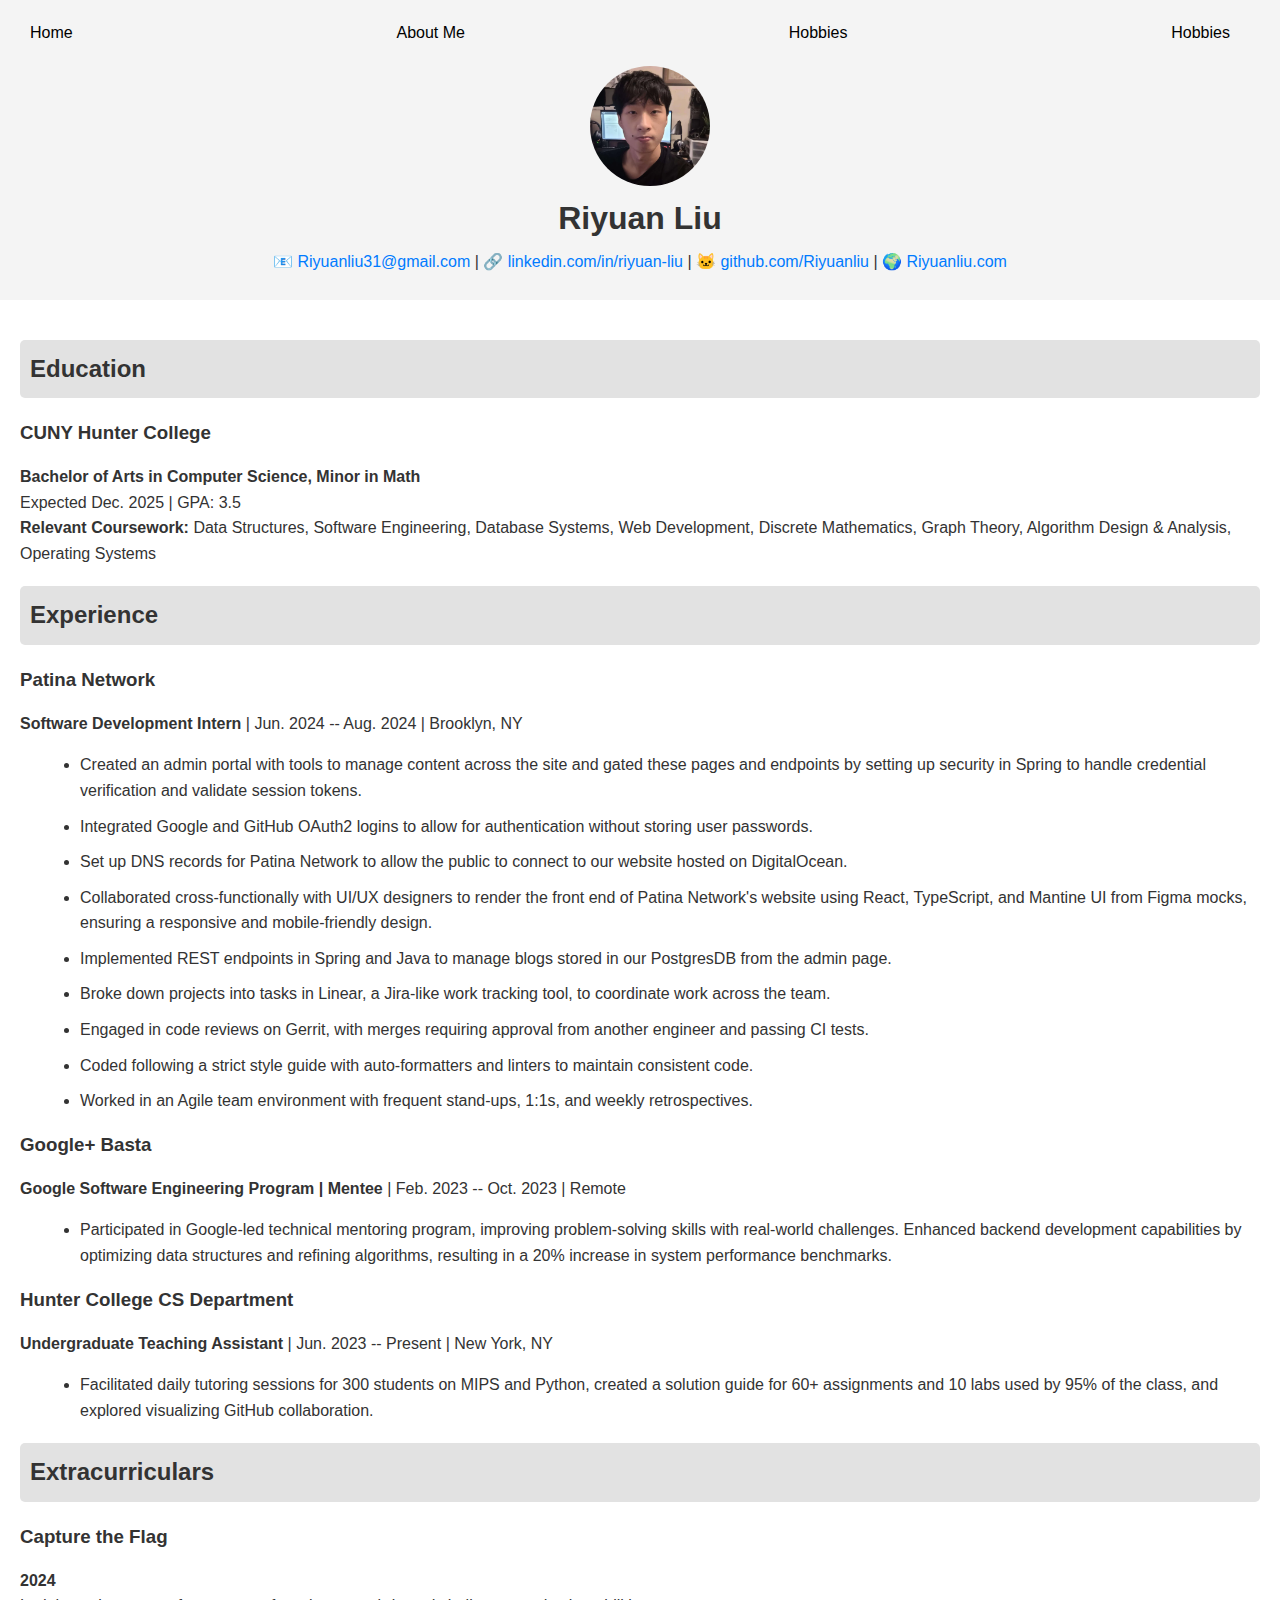
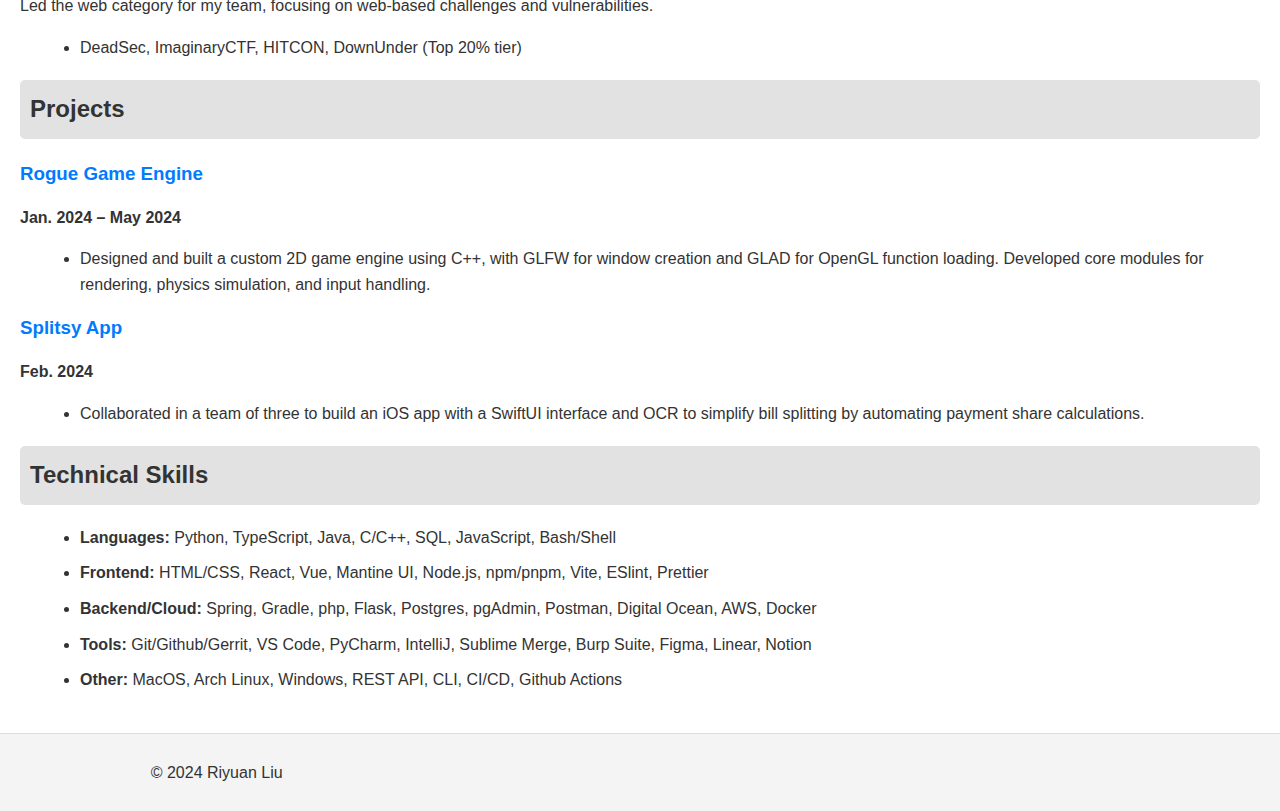
<file: index.html>
<!DOCTYPE html>
<html lang="en">
<head>
    <meta charset="UTF-8">
    <meta name="viewport" content="width=device-width, initial-scale=1.0">
    <title>Riyuan Liu's Resume</title>
    <link rel="stylesheet" href="styles.css">
    <link rel="icon" href="profile.jpg" type="image/x-icon">
</head>
<body>
    <header>
        <nav>
            <ul>
                <li><a href="index.html">Home</a></li>
                <li><a href="aboutme.html">About Me</a></li>
                <li><a href="hobbies.html">Hobbies</a></li>
                <li><a href="contact.html">Hobbies</a></li>
            </ul>
        </nav>
        <img src="profile.jpg" alt="Profile Picture" id="profile-img">
        <h1>Riyuan Liu</h1>
        <p>
            <a href="mailto:riyuanliu31@gmail.com">📧 Riyuanliu31@gmail.com</a> |
            <a href="https://linkedin.com/in/riyuan-liu/">🔗 linkedin.com/in/riyuan-liu</a> |
            <a href="https://github.com/Riyuanliu">🐱 github.com/Riyuanliu</a> |
            <a href="https://riyuanliu.com">🌍 Riyuanliu.com</a>
        </p>
    </header>

    <main>
        <!-- Education Section -->
        <section id="education">
            <h2>Education</h2>
            <div class="section-content">
                <h3>CUNY Hunter College</h3>
                <p><strong>Bachelor of Arts in Computer Science, Minor in Math</strong><br>
                Expected Dec. 2025 | GPA: 3.5<br>
                <strong>Relevant Coursework:</strong> Data Structures, Software Engineering, Database Systems, Web Development, Discrete Mathematics, Graph Theory, Algorithm Design & Analysis, Operating Systems</p>
            </div>
        </section>

        <!-- Experience Section -->
        <section id="experience">
            <h2>Experience</h2>
            <div class="section-content">
                <h3>Patina Network</h3>
                <p><strong>Software Development Intern</strong> | Jun. 2024 -- Aug. 2024 | Brooklyn, NY</p>
                <ul>
                    <li>Created an admin portal with tools to manage content across the site and gated these pages and endpoints by setting up security in Spring to handle credential verification and validate session tokens.</li>
                    <li>Integrated Google and GitHub OAuth2 logins to allow for authentication without storing user passwords.</li>
                    <li>Set up DNS records for Patina Network to allow the public to connect to our website hosted on DigitalOcean.</li>
                    <li>Collaborated cross-functionally with UI/UX designers to render the front end of Patina Network's website using React, TypeScript, and Mantine UI from Figma mocks, ensuring a responsive and mobile-friendly design.</li>
                    <li>Implemented REST endpoints in Spring and Java to manage blogs stored in our PostgresDB from the admin page.</li>
                    <li>Broke down projects into tasks in Linear, a Jira-like work tracking tool, to coordinate work across the team.</li>
                    <li>Engaged in code reviews on Gerrit, with merges requiring approval from another engineer and passing CI tests.</li>
                    <li>Coded following a strict style guide with auto-formatters and linters to maintain consistent code.</li>
                    <li>Worked in an Agile team environment with frequent stand-ups, 1:1s, and weekly retrospectives.</li>
                </ul>

                <h3>Google+ Basta</h3>
                <p><strong>Google Software Engineering Program | Mentee</strong> | Feb. 2023 -- Oct. 2023 | Remote</p>
                <ul>
                    <li>Participated in Google-led technical mentoring program, improving problem-solving skills with real-world challenges. Enhanced backend development capabilities by optimizing data structures and refining algorithms, resulting in a 20% increase in system performance benchmarks.</li>
                </ul>

                <h3>Hunter College CS Department</h3>
                <p><strong>Undergraduate Teaching Assistant</strong> | Jun. 2023 -- Present | New York, NY</p>
                <ul>
                    <li>Facilitated daily tutoring sessions for 300 students on MIPS and Python, created a solution guide for 60+ assignments and 10 labs used by 95% of the class, and explored visualizing GitHub collaboration.</li>
                </ul>
            </div>
        </section>

        <!-- Extracurriculars Section -->
        <section id="extracurriculars">
            <h2>Extracurriculars</h2>
            <div class="section-content">
                <h3>Capture the Flag</h3>
                <p><strong>2024</strong><br>
                Led the web category for my team, focusing on web-based challenges and vulnerabilities.</p>
                <ul>
                    <li>DeadSec, ImaginaryCTF, HITCON, DownUnder (Top 20% tier)</li>
                </ul>
            </div>
        </section>

        <!-- Projects Section -->
        <section id="projects">
            <h2>Projects</h2>
            <div class="section-content">
                <h3><a href="https://github.com/Riyuanliu/Rogue">Rogue Game Engine</a></h3>
                <p><strong>Jan. 2024 – May 2024</strong></p>
                <ul>
                    <li>Designed and built a custom 2D game engine using C++, with GLFW for window creation and GLAD for OpenGL function loading. Developed core modules for rendering, physics simulation, and input handling.</li>
                </ul>

                <h3><a href="https://github.com/Riyuanliu/Splitsy">Splitsy App</a></h3>
                <p><strong>Feb. 2024</strong></p>
                <ul>
                    <li>Collaborated in a team of three to build an iOS app with a SwiftUI interface and OCR to simplify bill splitting by automating payment share calculations.</li>
                </ul>
            </div>
        </section>

        <!-- Technical Skills Section -->
        <section id="skills">
            <h2>Technical Skills</h2>
            <div class="section-content">
                <ul>
                    <li><strong>Languages:</strong> Python, TypeScript, Java, C/C++, SQL, JavaScript, Bash/Shell</li>
                    <li><strong>Frontend:</strong> HTML/CSS, React, Vue, Mantine UI, Node.js, npm/pnpm, Vite, ESlint, Prettier</li>
                    <li><strong>Backend/Cloud:</strong> Spring, Gradle, php, Flask, Postgres, pgAdmin, Postman, Digital Ocean, AWS, Docker</li>
                    <li><strong>Tools:</strong> Git/Github/Gerrit, VS Code, PyCharm, IntelliJ, Sublime Merge, Burp Suite, Figma, Linear, Notion</li>
                    <li><strong>Other:</strong> MacOS, Arch Linux, Windows, REST API, CLI, CI/CD, Github Actions</li>
                </ul>
            </div>
        </section>
    </main>

    <footer>
        <p>&copy; 2024 Riyuan Liu</p>
    </footer>
</body>
</html>
</file>
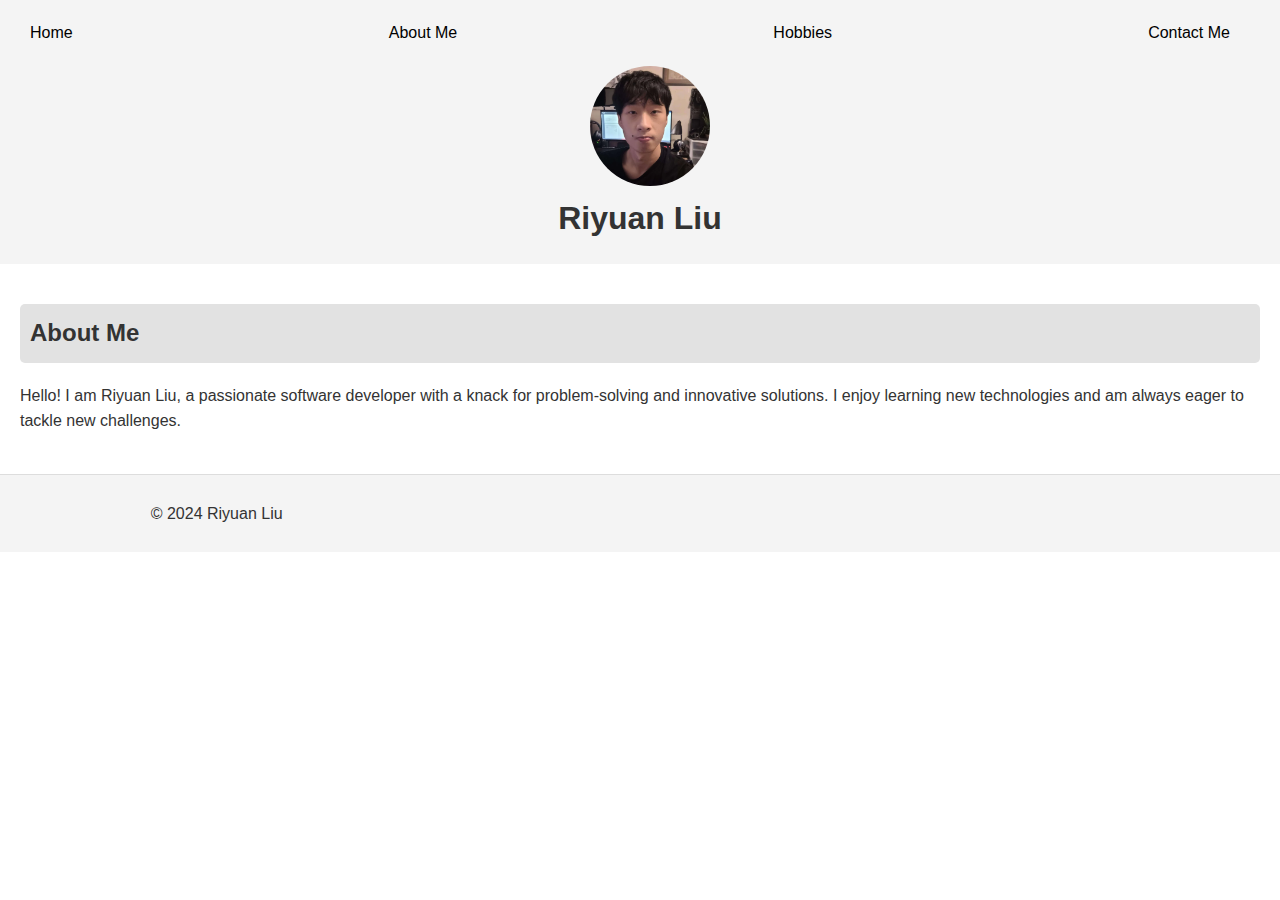
<file: aboutme.html>
<!DOCTYPE html>
<html lang="en">
<head>
    <meta charset="UTF-8">
    <meta name="viewport" content="width=device-width, initial-scale=1.0">
    <title>About Me</title>
    <link rel="stylesheet" href="styles.css">
</head>
<body>
    <header>
        <nav>
            <ul>
                <li><a href="index.html">Home</a></li>
                <li><a href="aboutme.html">About Me</a></li>
                <li><a href="hobbies.html">Hobbies</a></li>
                <li><a href="contact.html">Contact Me</a></li>
            </ul>
        </nav>
        <img src="profile.jpg" alt="Profile Picture" id="profile-img">
        <h1>Riyuan Liu</h1>
    </header>
    
    <main>
        <section id="aboutme">
            <h2>About Me</h2>
            <p>Hello! I am Riyuan Liu, a passionate software developer with a knack for problem-solving and innovative solutions. I enjoy learning new technologies and am always eager to tackle new challenges.</p>
        </section>
    </main>
    
    <footer>
        <p>&copy; 2024 Riyuan Liu</p>
    </footer>
</body>
</html>
</file>
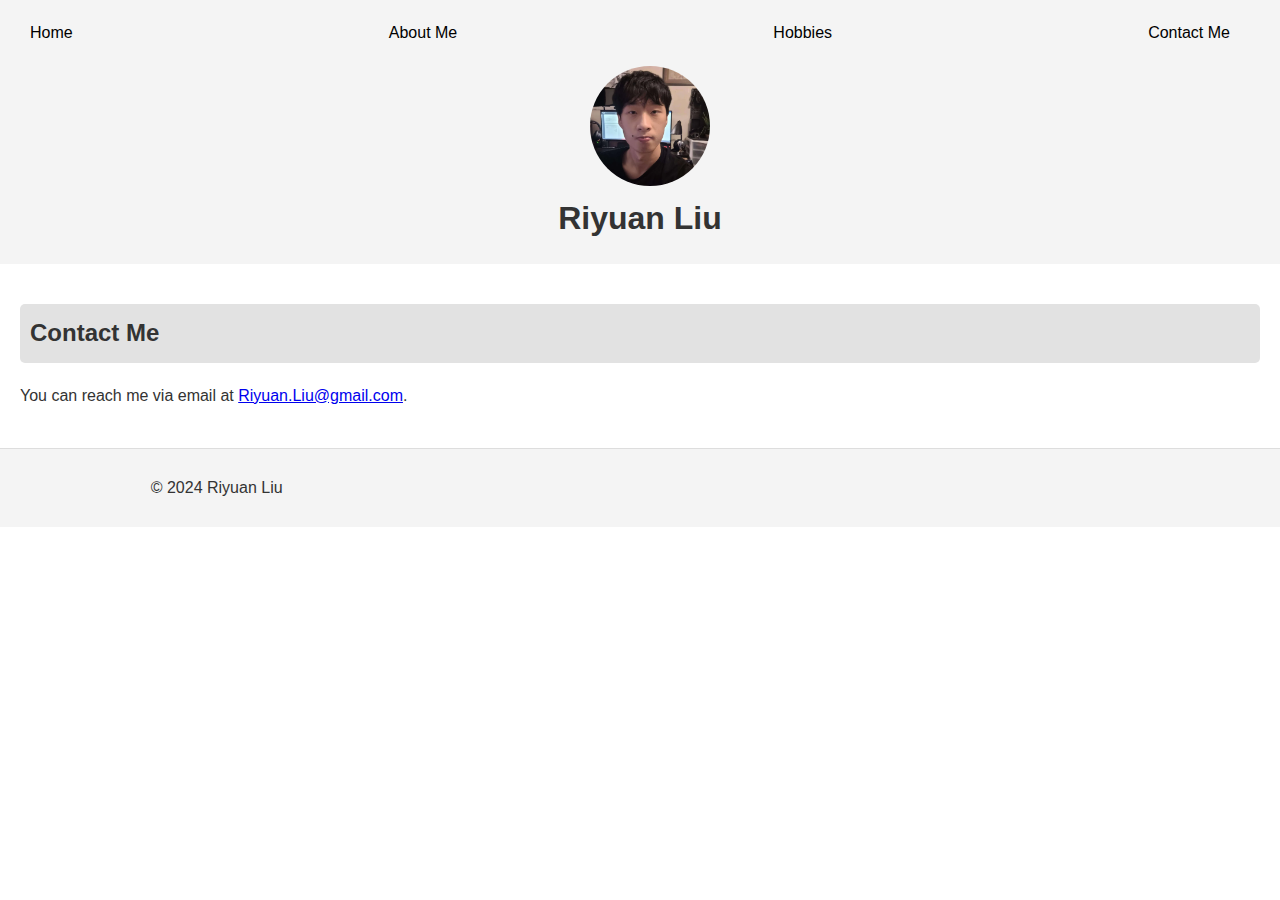
<file: contact.html>
<!DOCTYPE html>
<html lang="en">
<head>
    <meta charset="UTF-8">
    <meta name="viewport" content="width=device-width, initial-scale=1.0">
    <title>Contact Me</title>
    <link rel="stylesheet" href="styles.css">
</head>
<body>
    <header>
        <nav>
            <ul>
                <li><a href="index.html">Home</a></li>
                <li><a href="aboutme.html">About Me</a></li>
                <li><a href="hobbies.html">Hobbies</a></li>
                <li><a href="contact.html">Contact Me</a></li>
            </ul>
        </nav>
        <img src="profile.jpg" alt="Profile Picture" id="profile-img">
        <h1>Riyuan Liu</h1>
    </header>
    
    <main>
        <section id="contact">
            <h2>Contact Me</h2>
            <p>You can reach me via email at <a href="mailto:Riyuan.Liu@gmail.com">Riyuan.Liu@gmail.com</a>.</p>
        </section>
    </main>
    
    <footer>
        <p>&copy; 2024 Riyuan Liu</p>
    </footer>
</body>
</html>
</file>
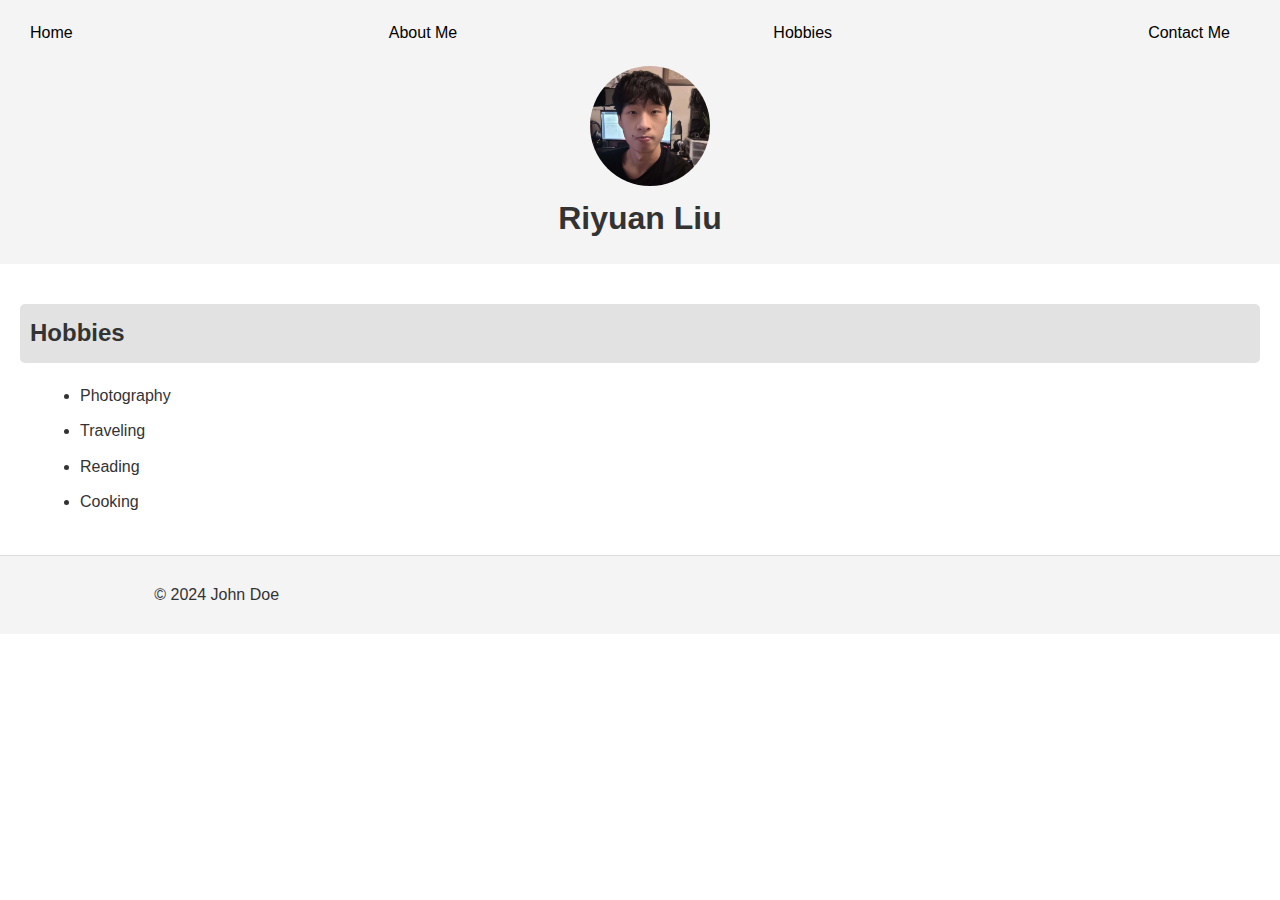
<file: hobbies.html>
<!DOCTYPE html>
<html lang="en">
<head>
    <meta charset="UTF-8">
    <meta name="viewport" content="width=device-width, initial-scale=1.0">
    <title>Hobbies</title>
    <link rel="stylesheet" href="styles.css">
</head>
<body>
    <header>
        <nav>
            <ul>
                <li><a href="index.html">Home</a></li>
                <li><a href="aboutme.html">About Me</a></li>
                <li><a href="hobbies.html">Hobbies</a></li>
                <li><a href="contact.html">Contact Me</a></li>
            </ul>
        </nav>
        <img src="profile.jpg" alt="Profile Picture" id="profile-img">
        <h1>Riyuan Liu</h1>
    </header>
    
    <main>
        <section id="hobbies">
            <h2>Hobbies</h2>
            <ul>
                <li>Photography</li>
                <li>Traveling</li>
                <li>Reading</li>
                <li>Cooking</li>
            </ul>
        </section>
    </main>
    
    <footer>
        <p>&copy; 2024 John Doe</p>
    </footer>
</body>
</html>
</file>
<file: styles.css>
/* General Styles */
body {
    font-family: Arial, sans-serif;
    line-height: 1.6;
    color: #333;
    margin: 0;
    padding: 0;
}

header {
    background-color: #f4f4f4;
    padding: 20px;
    text-align: center;
}

header img {
    position: relative;
    top: 10px;
    left: 10px;
    border-radius: 50%;
    width: 120px;
    height: 120px;
    object-fit: cover;
    margin-bottom: 10px;
}

header nav{
    flex-direction: row;
}
header h1 {
    margin: 0;
    font-size: 2em;
}

header p {
    margin: 5px 0;
}

header a {
    color: #007bff;
    text-decoration: none;
}

header a:hover {
    text-decoration: underline;
}

nav ul {

    list-style-type: none; 
    padding: 0;            
    margin: 0;             
    display: flex;         
    justify-content: space-between;
}

nav li {
    margin-right: 20px;    /* Add spacing between the items */
}

nav a {
    text-decoration: none; /* Remove underline from links */
    color: black;          /* Set link color */
    font-family: Arial, sans-serif; /* Set font */
    padding: 10px;         /* Add padding for clickable area */
}

nav a:hover {
    color: blue;           /* Change color on hover */
}

/* Main Content Styles */
main {
    padding: 20px;
}

section {
    margin-bottom: 20px;
}

h2 {
    background-color: #e2e2e2;
    padding: 10px;
    border-radius: 5px;
    color: #333;
    font-size: 1.5em;
}

.section-content {
    margin: 10px 0;
}


ul {
    list-style-type: disc;
    margin-left: 20px;
}

ul li {
    margin-bottom: 10px;
}

h3 {
    margin: 10px 0;
}

h3 a {
    color: #007bff;
    text-decoration: none;
}

h3 a:hover {
    text-decoration: underline;
}

/* Footer Styles */
footer {
    background-color: #f4f4f4;
    padding: 10px;
    text-align: center;
    border-top: 1px solid #ddd;
    display: grid;
    grid-template-columns: repeat(3, 1fr);
    gap: 10px;
}

/* Responsive Styles */
@media (max-width: 600px) {
    header img {
        width: 100px;
        height: 100px;
    }

    header h1 {
        font-size: 1.5em;
    }

    h2 {
        font-size: 1.2em;
    }
}
</file>
